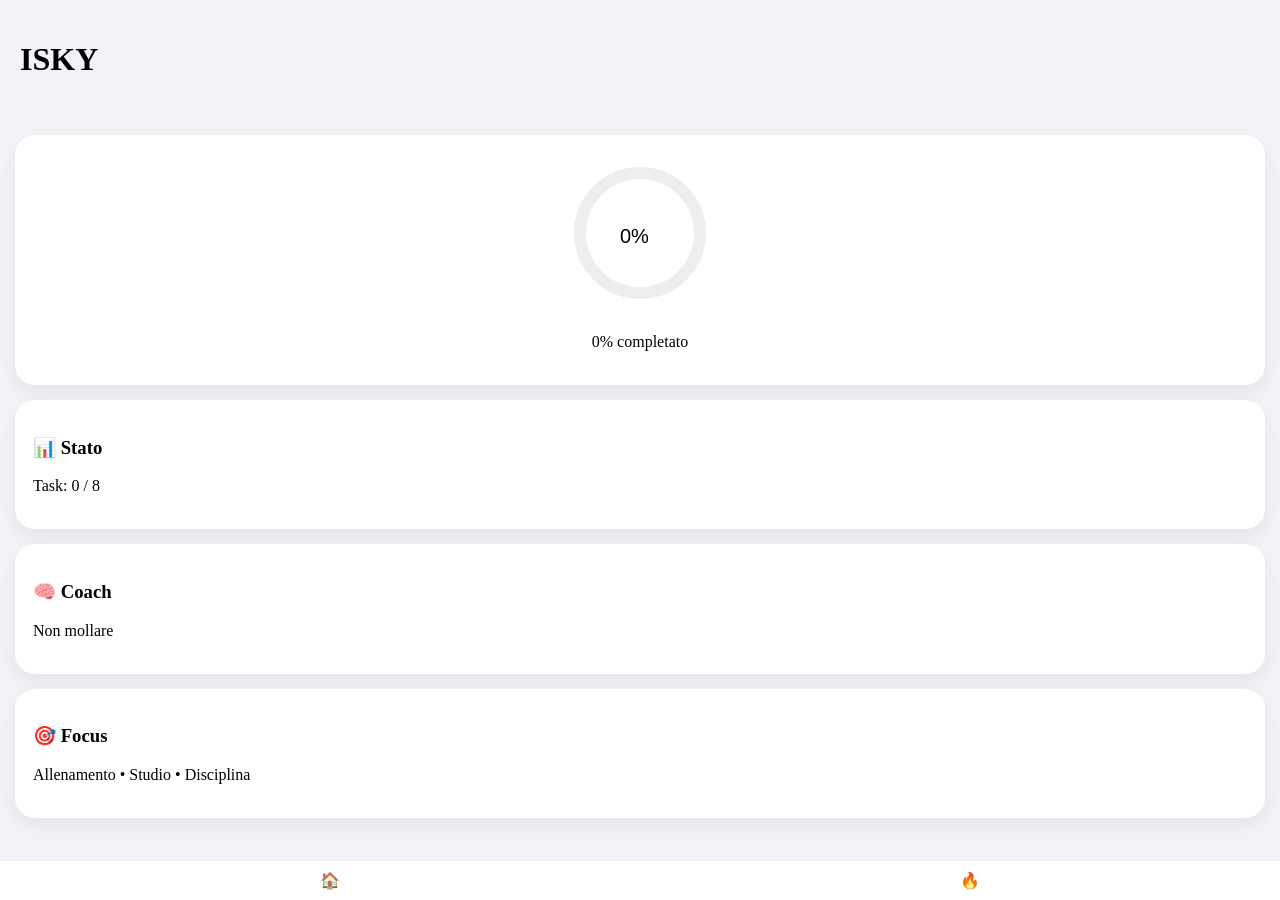
<file: docs/index.html>
<!DOCTYPE html>
<html lang="it">
<head>
<meta name="viewport" content="width=device-width, initial-scale=1.0">
<title>ISKY PRO</title>

<link rel="stylesheet" href="style.css">
<link rel="manifest" href="manifest.json">
</head>

<body>

<!-- SPLASH -->
<div id="splash">
<h1>ISKY</h1>
<div class="loader"><div id="loaderBar"></div></div>
</div>

<div id="app">

<header>
<h1>ISKY</h1>
<p id="dateText"></p>
</header>

<!-- HOME -->
<section id="home" class="page active">

<div class="card center">
<canvas id="mainChart" width="160" height="160"></canvas>
<p id="progressText"></p>
</div>

<div class="card">
<h3>📊 Stato</h3>
<p id="statusText"></p>
</div>

<div class="card">
<h3>🧠 Coach</h3>
<p id="coachText"></p>
</div>

<div class="card">
<h3>🎯 Focus</h3>
<p>Allenamento • Studio • Disciplina</p>
</div>

</section>

<!-- DAY -->
<section id="day" class="page">

<div class="card">
<h3>Checklist</h3>
<div id="taskList"></div>
</div>

<div class="card">
<h3>💧 Acqua</h3>
<p id="waterText"></p>
<button onclick="addWater()">+1</button>
</div>

<div id="workoutBox" class="card"></div>

</section>

<!-- NAV -->
<nav>
<div onclick="go('home',this)" class="active">🏠</div>
<div onclick="go('day',this)">🔥</div>
</nav>

</div>

<script src="data.js"></script>
<script src="ui.js"></script>
<script src="charts.js"></script>
<script src="app.js"></script>

</body>
</html>
</file>
<file: docs/style.css>
body{
margin:0;
font-family:-apple-system;
background:#f2f2f7;
}

/* SPLASH */
#splash{
position:fixed;
inset:0;
background:linear-gradient(135deg,#5b8cff,#7cf3d5);
display:flex;
justify-content:center;
align-items:center;
flex-direction:column;
color:white;
z-index:999;
}

.loader{
width:200px;height:6px;
background:rgba(255,255,255,0.3);
border-radius:10px;
overflow:hidden;
}
.loader div{
height:100%;
width:0;
background:white;
}

/* HEADER */
header{
padding:20px;
}

/* PAGE */
.page{display:none}
.page.active{display:block}

/* CARD */
.card{
background:white;
margin:15px;
padding:18px;
border-radius:20px;
box-shadow:0 8px 20px rgba(0,0,0,0.06);
}

.card.center{
text-align:center;
}

/* BUTTON */
button{
background:#007aff;
color:white;
border:none;
padding:10px;
border-radius:10px;
}

/* NAV */
nav{
position:fixed;
bottom:0;
width:100%;
display:flex;
justify-content:space-around;
background:white;
padding:10px;
}

nav div{
color:#999;
}
nav .active{
color:#007aff;
}
</file>
